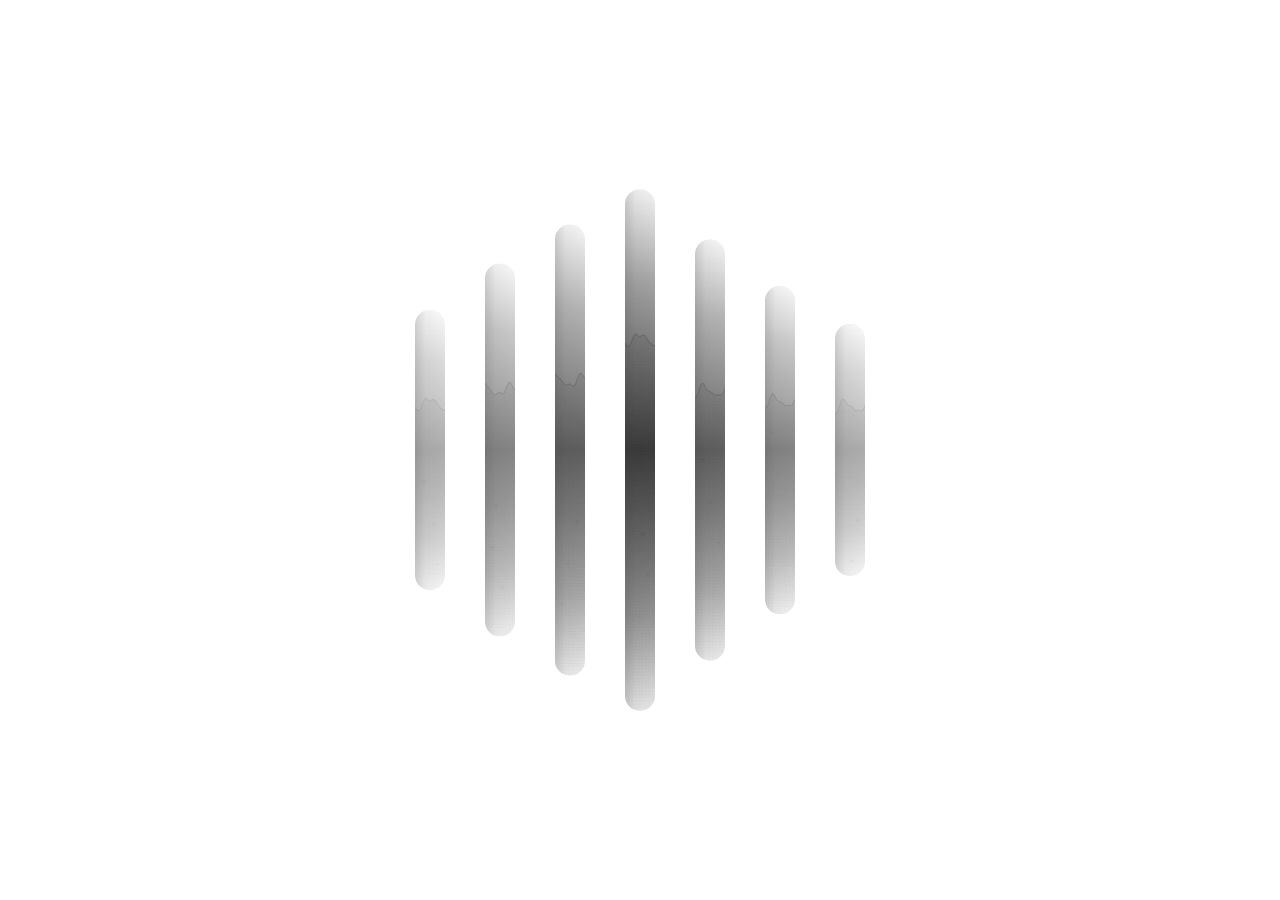
<file: logo_and_loading.html>
<!DOCTYPE html>
<html lang="en">
<head>
  <meta charset="UTF-8" />
  <meta name="viewport" content="width=device-width, initial-scale=1.0" />
  <title>Wave Loading</title>
  <style>
    * { margin: 0; padding: 0; box-sizing: border-box; }
    body { background: #ffffff; overflow: hidden; }
    canvas { display: block; }
    
    #waveContainer {
      width: 100%;
      height: 100%;
      display: flex;
      align-items: center;
      justify-content: center;
    }
  </style>
</head>
<body>
  <div id="waveContainer">
    <canvas id="waveCanvas"></canvas>
  </div>

<script>
(function () {
  'use strict';

  const canvas = document.getElementById('waveCanvas');
  const ctx = canvas.getContext('2d');

  const N = 7;
  const BAR_W = 30;
  const GAP = 40;
  const R = BAR_W / 2;

  let BASE_H = [];
  let AMPLITUDE = [];

  const BASE_RATIOS = [0.28, 0.38, 0.50, 0.62, 0.50, 0.38, 0.28];
  const AMP_RATIOS  = [0.04, 0.06, 0.08, 0.10, 0.08, 0.06, 0.04];

  let dpr = window.devicePixelRatio || 1;
  let W, H;
  let mouse = { x: -1 };
  let last = performance.now();

  const phase = Array.from({ length: N }, (_, i) => i * 0.9 + Math.random() * 0.6);
  const spd   = Array.from({ length: N }, () => 0.5 + Math.random() * 0.3);

  const pos = new Float32Array(N);
  const vel = new Float32Array(N).fill(0);
  const STIFFNESS = 100;
  const DAMPING = 16;

  const innerLevel = new Float32Array(N);
  const innerVel   = new Float32Array(N).fill(0);
  const INNER_STIFFNESS = 135;
  const INNER_DAMPING = 21;

  const liquidSeed  = Array.from({ length: N }, () => Math.random() * Math.PI * 2);
  const shimmerSeed = Array.from({ length: N }, () => Math.random() * 100);

  // Exit animation state
  let exitAnimating = false;
  let exitStartTime = 0;
  const EXIT_DURATION = 600; // 0.6 seconds for smooth fast exit animation
  const exitOffsetX = new Float32Array(N).fill(0);
  const exitOffsetY = new Float32Array(N).fill(0);

  function setup() {
    dpr = window.devicePixelRatio || 1;
    W = window.innerWidth;
    H = window.innerHeight;

    canvas.width  = Math.round(W * dpr);
    canvas.height = Math.round(H * dpr);
    canvas.style.width  = W + 'px';
    canvas.style.height = H + 'px';
    ctx.setTransform(dpr, 0, 0, dpr, 0, 0);

    for (let i = 0; i < N; i++) {
      BASE_H[i]    = H * BASE_RATIOS[i];
      AMPLITUDE[i] = H * AMP_RATIOS[i];
      pos[i]       = BASE_H[i];
      innerLevel[i]= BASE_H[i] * 0.72;
    }
  }

  function wave(t, ph, s) {
    return (
      Math.sin(t * s + ph) * 0.50 +
      Math.sin(t * s * 2.1 + ph * 1.3) * 0.30 +
      Math.sin(t * s * 0.5 + ph * 0.8) * 0.20
    );
  }

  function liquidWave(xn, t, idx, amp) {
    return (
      Math.sin(xn * 8.0  + t * 2.2 + liquidSeed[idx]) * amp * 0.55 +
      Math.sin(xn * 14.0 - t * 1.5 + liquidSeed[idx] * 0.7) * amp * 0.25 +
      Math.sin(xn * 22.0 + t * 3.3 + liquidSeed[idx] * 1.4) * amp * 0.12
    );
  }

  function shimmerNoise(xn, yn, t, idx) {
    return (
      0.5 +
      0.25 * Math.sin(xn * 18 + t * 1.4 + shimmerSeed[idx]) +
      0.15 * Math.sin(yn * 26 - t * 2.1 + shimmerSeed[idx] * 0.7) +
      0.10 * Math.sin((xn + yn) * 20 + t * 2.8)
    );
  }

  function roundedBarPath(x, top, h) {
    ctx.beginPath();
    ctx.roundRect(x, top, BAR_W, h, R);
  }

  function drawLiquidFill(x, top, h, fillH, brightness, t, idx) {
    const left  = x;
    const right = x + BAR_W;
    const bottom = top + h;
    const fillTopBase = bottom - fillH;
    const surfAmp = Math.min(10, Math.max(4, fillH * 0.06));

    ctx.save();
    roundedBarPath(x, top, h);
    ctx.clip();

    const fluidGrad = ctx.createLinearGradient(x, fillTopBase, x, bottom);
    fluidGrad.addColorStop(0,    `rgba(50,50,50,${(brightness * 0.12).toFixed(3)})`);
    fluidGrad.addColorStop(0.45, `rgba(50,50,50,${(brightness * 0.22).toFixed(3)})`);
    fluidGrad.addColorStop(1,    `rgba(50,50,50,${(brightness * 0.06).toFixed(3)})`);
    ctx.fillStyle = fluidGrad;

    ctx.beginPath();
    for (let s = 0; s <= 24; s++) {
      const xn = s / 24;
      const px = left + xn * BAR_W;
      const py = fillTopBase + liquidWave(xn, t, idx, surfAmp);
      if (s === 0) ctx.moveTo(px, py);
      else ctx.lineTo(px, py);
    }
    ctx.lineTo(right, bottom);
    ctx.lineTo(left, bottom);
    ctx.closePath();
    ctx.fill();

    for (let y = fillTopBase; y < bottom; y += 3.2) {
      const yn = (y - fillTopBase) / Math.max(1, fillH);
      const alpha = (0.018 + yn * 0.03) * brightness;
      ctx.fillStyle = `rgba(50,50,50,${alpha.toFixed(3)})`;
      for (let s = 0; s < 8; s++) {
        const xn = s / 7;
        const px = left + 3 + xn * (BAR_W - 6);
        const n  = shimmerNoise(xn, yn, t, idx);
        const w  = 1 + n * 1.2;
        ctx.fillRect(px, y, w, 1);
      }
    }

    ctx.strokeStyle = `rgba(50,50,50,${(brightness * 0.22).toFixed(3)})`;
    ctx.lineWidth = 1.2;
    ctx.beginPath();
    for (let s = 0; s <= 24; s++) {
      const xn = s / 24;
      const px = left + xn * BAR_W;
      const py = fillTopBase + liquidWave(xn, t, idx, surfAmp);
      if (s === 0) ctx.moveTo(px, py);
      else ctx.lineTo(px, py);
    }
    ctx.stroke();

    for (let b = 0; b < 3; b++) {
      const pr = 1.2 + b * 0.45;
      const bx = left + 7 + ((Math.sin(t * (0.8 + b * 0.3) + idx * 1.7 + b) * 0.5 + 0.5) * (BAR_W - 14));
      const rise = ((t * (18 + b * 7) + idx * 23 + b * 31) % Math.max(30, fillH + 20));
      const by   = bottom - rise;
      if (by > fillTopBase + 4 && by < bottom - 4) {
        ctx.fillStyle = `rgba(50,50,50,${(0.08 * brightness).toFixed(3)})`;
        ctx.beginPath();
        ctx.arc(bx, by, pr, 0, Math.PI * 2);
        ctx.fill();
      }
    }

    ctx.restore();
  }

  function drawBar(x, cy, h, brightness, t, idx) {
    const halfH = h / 2;
    const top   = cy - halfH;

    const shell = ctx.createLinearGradient(x, top, x, top + h);
    shell.addColorStop(0,    `rgba(50,50,50,${(brightness * 0.05).toFixed(3)})`);
    shell.addColorStop(0.18, `rgba(50,50,50,${(brightness * 0.45).toFixed(3)})`);
    shell.addColorStop(0.50, `rgba(50,50,50,${(brightness * 0.95).toFixed(3)})`);
    shell.addColorStop(0.82, `rgba(50,50,50,${(brightness * 0.45).toFixed(3)})`);
    shell.addColorStop(1,    `rgba(50,50,50,${(brightness * 0.05).toFixed(3)})`);

    ctx.fillStyle = shell;
    roundedBarPath(x, top, h);
    ctx.fill();

    const edgeGlow = ctx.createLinearGradient(x, top, x + BAR_W, top);
    edgeGlow.addColorStop(0,    'rgba(50,50,50,0.18)');
    edgeGlow.addColorStop(0.35, 'rgba(50,50,50,0.05)');
    edgeGlow.addColorStop(1,    'rgba(50,50,50,0)');
    ctx.fillStyle = edgeGlow;
    ctx.save();
    roundedBarPath(x, top, h);
    ctx.clip();
    ctx.fillRect(x, top, BAR_W, h);
    ctx.restore();

    drawLiquidFill(x, top, h, innerLevel[idx], brightness, t, idx);
  }

  function frame(now) {
    const dt = Math.min((now - last) / 1000, 0.05);
    last = now;
    const t = now / 1000;

    ctx.clearRect(0, 0, W, H);

    const cx = W / 2;
    const cy = H / 2;
    const totalW = N * BAR_W + (N - 1) * GAP;
    const startX = cx - totalW / 2;

    // Handle exit animation
    if (exitAnimating) {
      const elapsed = now - exitStartTime;
      const progress = Math.min(elapsed / EXIT_DURATION, 1);
      
      for (let i = 0; i < N; i++) {
        // Left side bars move left at constant high speed
        if (i < 3) {
          exitOffsetX[i] = -2000 * progress; // Linear motion, 2000px/s leftward
        }
        // Right side bars move right at constant high speed
        else if (i > 3) {
          exitOffsetX[i] = 2000 * progress; // Linear motion, 2000px/s rightward
        }
        // Center bar moves up at constant high speed
        else {
          exitOffsetY[i] = -2800 * progress; // Linear motion, 2800px/s upward
        }
      }
      
      if (progress >= 1) {
        exitAnimating = false;
      }
    }

    for (let i = 0; i < N; i++) {
      const wv = wave(t, phase[i], spd[i]);
      let target = BASE_H[i] + wv * AMPLITUDE[i];

      if (!exitAnimating && mouse.x >= 0) {
        const barCx = startX + i * (BAR_W + GAP) + BAR_W / 2;
        const dist  = Math.abs(barCx - mouse.x);
        const pull  = Math.max(0, 1 - dist / 140);
        target += pull * AMPLITUDE[i] * 2.0;
      }

      const acc = (target - pos[i]) * STIFFNESS - vel[i] * DAMPING;
      vel[i] += acc * dt;
      pos[i] += vel[i] * dt;
      pos[i]  = Math.max(H * 0.04, pos[i]);

      const liquidTarget =
        pos[i] * 0.68 +
        Math.sin(t * 1.4 + i * 0.9 + liquidSeed[i]) * (AMPLITUDE[i] * 0.22);

      const innerAcc = (liquidTarget - innerLevel[i]) * INNER_STIFFNESS - innerVel[i] * INNER_DAMPING;
      innerVel[i]   += innerAcc * dt;
      innerLevel[i] += innerVel[i] * dt;
      innerLevel[i]  = Math.max(pos[i] * 0.18, Math.min(pos[i] * 0.92, innerLevel[i]));

      const distRatio = Math.abs(i - (N - 1) / 2) / ((N - 1) / 2);
      const brightness = 1.0 - distRatio * 0.62;

      const barX = startX + i * (BAR_W + GAP) + exitOffsetX[i];
      const barY = cy + exitOffsetY[i];
      drawBar(barX, barY, pos[i], brightness, t, i);
    }

    requestAnimationFrame(frame);
  }

  // Expose exit animation function
  window.triggerExitAnimation = function() {
    exitAnimating = true;
    exitStartTime = performance.now();
  };

  window.addEventListener('mousemove',  e => { mouse.x = e.clientX; });
  window.addEventListener('mouseleave', () => { mouse.x = -1; });
  window.addEventListener('touchmove',  e => { mouse.x = e.touches[0].clientX; }, { passive: true });
  window.addEventListener('touchend',   () => { mouse.x = -1; });
  window.addEventListener('resize', setup);

  setup();
  requestAnimationFrame(frame);
})();
</script>
</body>
</html>
</file>
